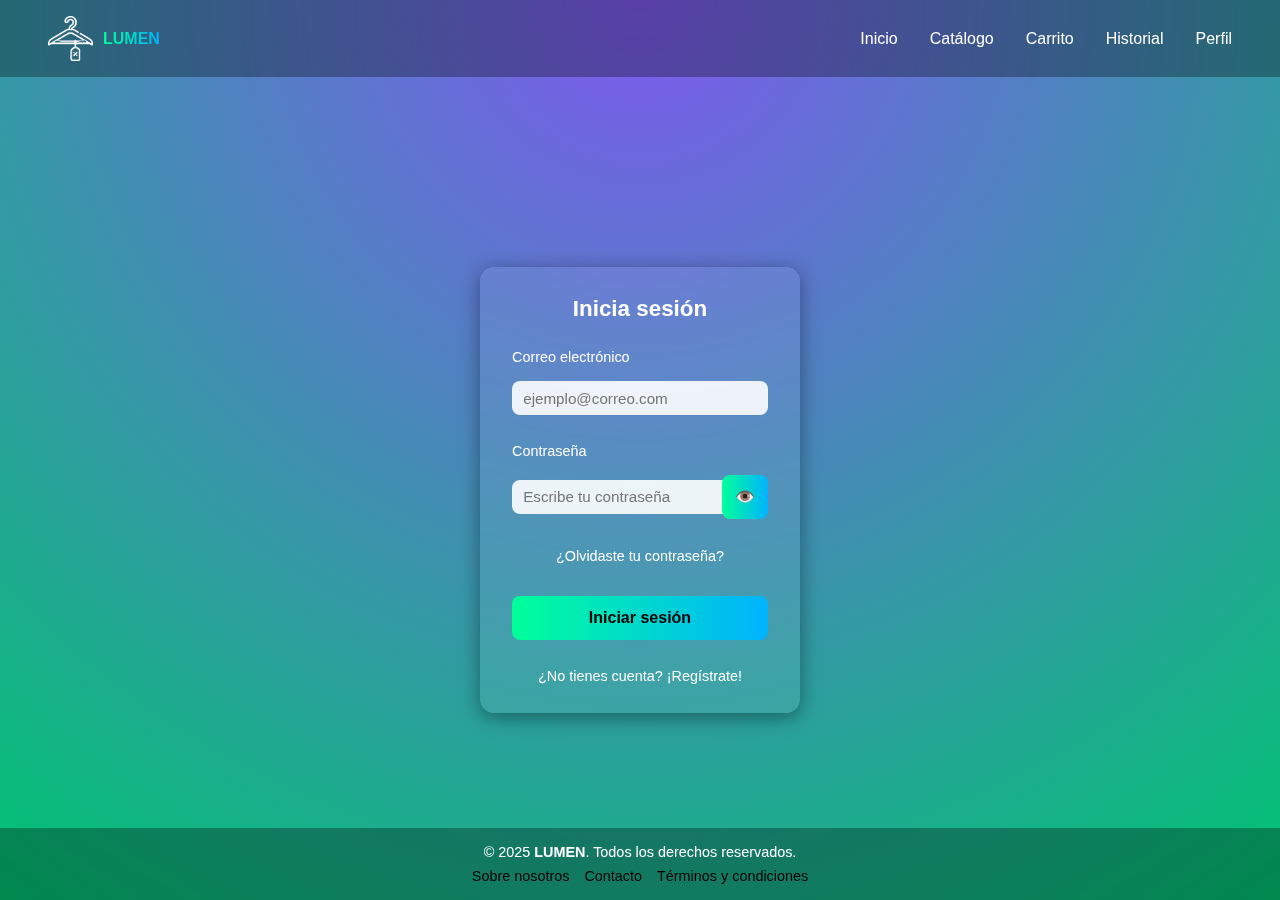
<file: index.html>
<!DOCTYPE html>
<html lang="es">
<head>
  <meta charset="UTF-8" />
  <meta name="viewport" content="width=device-width, initial-scale=1.0" />
  <title>LUMEN - Inicia Sesión</title>
  <link rel="stylesheet" href="./css/style.css" />
</head>
<body>
  <!-- ENCABEZADO -->
  <header class="hero">
    <nav class="navbar">
      <a href="index.html" class="logo">
        <img src="./img/logo.png" alt="Logo de Lumen" />
        <span>LUMEN</span>
      </a>
       <ul class="nav-links">
        <li><a href="index.html">Inicio</a></li>
        <li><a href="catalogo.html">Catálogo</a></li>
        <li><a href="carrito.html">Carrito</a></li>
        <li><a href="histCompra.html">Historial</a></li>
        <li><a href="perfil.html">Perfil</a></li>
      </ul>
    </nav>
  </header>

  <!-- CONTENIDO PRINCIPAL -->
  <main class="contenedor-registro">
    <section class="formulario-container">
      <h1 id="titulo-login">Inicia sesión</h1>
      <form class="formulario" id="formLogin" method="post" action="#">
        
        <label for="correo">Correo electrónico</label>
        <input type="email" id="correo" name="correo" placeholder="ejemplo@correo.com" required aria-label="Campo para correo electrónico" />

        <label for="password">Contraseña</label>
        <div class="password-field">
          <input type="password" id="password" name="password" placeholder="Escribe tu contraseña" required aria-label="Campo para contraseña" />
          <button type="button" class="toggle-pass" aria-label="Mostrar contraseña">👁️</button>
        </div>

        <a href="restpassword.html" class="link">¿Olvidaste tu contraseña?</a>

        <button type="submit" class="btn-iniciar">Iniciar sesión</button>
        <a href="registro.html" class="registro">¿No tienes cuenta? ¡Regístrate!</a>
      </form>
    </section>
  </main>

  <!-- PIE DE PÁGINA -->
   <footer>
    <p>© 2025 <strong>LUMEN</strong>. Todos los derechos reservados.</p>
   <section class="footer-info">
    <a href="">Sobre nosotros</a>
    <a href="">Contacto</a>
    <a href="">Términos y condiciones</a>
    </section>
  </footer>

  <script>
    // Toggle de visibilidad de la contraseña
    const togglePassBtn = document.querySelector('.toggle-pass');
    const passwordInput = document.getElementById('password');

    togglePassBtn.addEventListener('click', () => {
      const type = passwordInput.getAttribute('type') === 'password' ? 'text' : 'password';
      passwordInput.setAttribute('type', type);
      togglePassBtn.textContent = type === 'password' ? '👁️' : '🙈';
    });
  </script>
 
</body>
</html>
</file>
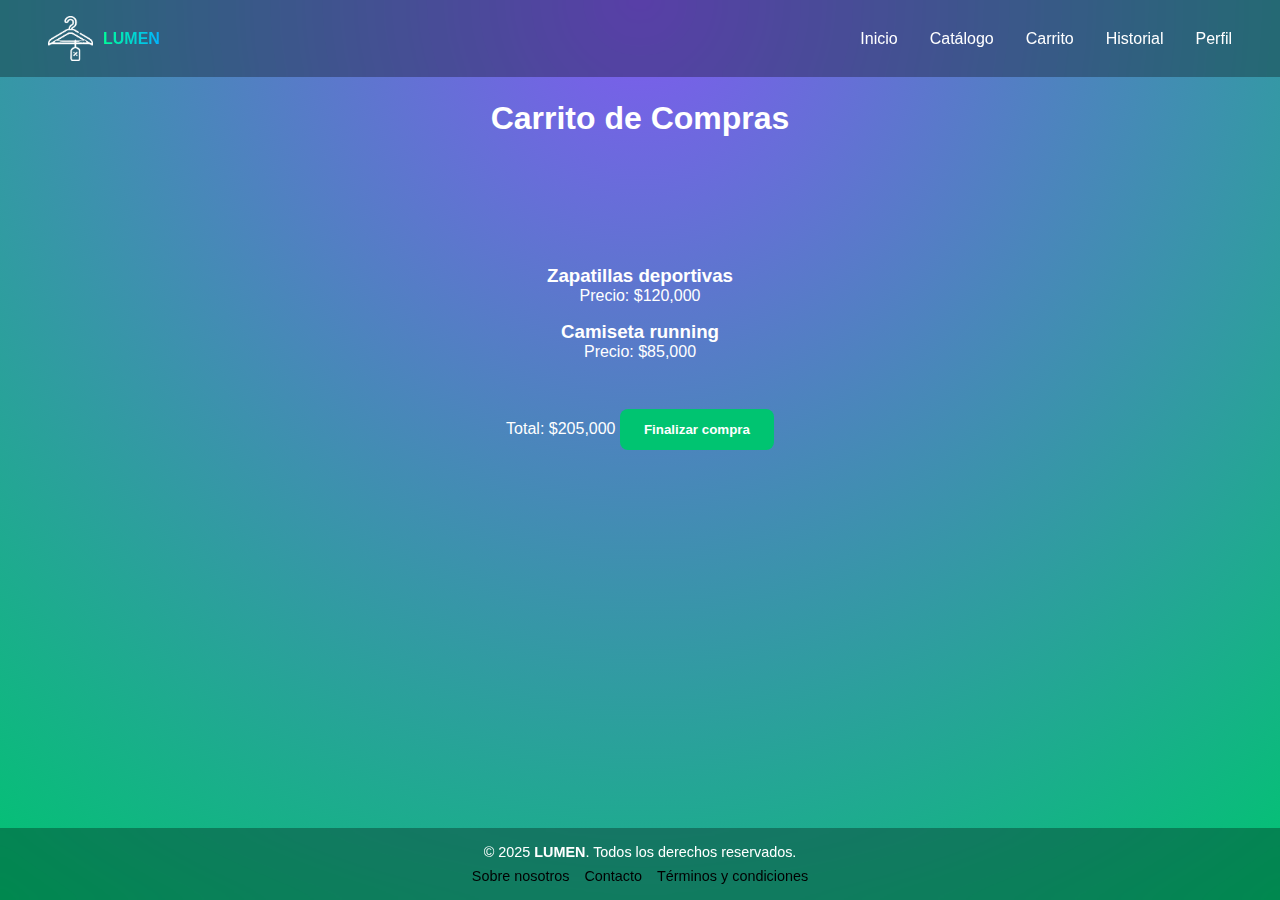
<file: carrito.html>
<!DOCTYPE html>
<html lang="es">
<head>
  <meta charset="UTF-8" />
  <meta name="viewport" content="width=device-width, initial-scale=1.0"/>
  <title>LUMEN - Carrito de Compras</title>
  <link rel="stylesheet" href="./css/style.css" />
</head>
<body>
  <header class="hero">
    <nav class="navbar">
      <div class="logo">
        <img src="./img/logo.png" alt="Logo de Lumen" />
        <span>LUMEN</span>
      </div>
       <ul class="nav-links">
        <li><a href="index.html">Inicio</a></li>
        <li><a href="catalogo.html">Catálogo</a></li>
        <li><a href="carrito.html">Carrito</a></li>
        <li><a href="histCompra.html">Historial</a></li>
        <li><a href="perfil.html">Perfil</a></li>
      </ul>
    </nav>
  </header>

  <main class="carrito-grid">
    <h1>Carrito de Compras</h1>

    <section id="contenedorCarrito" class="carrito-contenido" aria-live="polite">
      <p id="carritoVacio">Tu carrito está vacío</p>
      <!-- Aquí se insertan los productos dinámicamente -->
    </section>

    <section class="carrito-acciones">
      <span id="totalCarrito">Total: $0</span>
      <button id="btnFinalizar" class="btn-finalizar" aria-label="Finalizar compra">Finalizar compra</button>
    </section>
  </main>

   <footer>
    <p>© 2025 <strong>LUMEN</strong>. Todos los derechos reservados.</p>
   <section class="footer-info">
    <a href="">Sobre nosotros</a>
    <a href="">Contacto</a>
    <a href="">Términos y condiciones</a>
    </section>
  </footer>

  <script>
    document.getElementById('btnFinalizar').addEventListener('click', function() {
      alert('¡Gracias por tu compra!'); 
      // Aquí podrías agregar lógica para procesar la compra
    });

    function actualizarTotal(total) {
      document.getElementById('totalCarrito').textContent = `Total: $${total}`;
    }

  const contenedorCarrito = document.getElementById('contenedorCarrito');
  const totalCarrito = document.getElementById('totalCarrito');
  const btnFinalizar = document.getElementById('btnFinalizar');

  // Ejemplo: productos simulados
  const carrito = [
    { nombre: 'Zapatillas deportivas', precio: 120000 },
    { nombre: 'Camiseta running', precio: 85000 }
  ];

  // Mostrar los productos
  if (carrito.length > 0) {
    document.getElementById('carritoVacio').style.display = 'none';
    carrito.forEach(item => {
      const producto = document.createElement('div');
      producto.classList.add('producto-carrito');
      producto.innerHTML = `
        <h3>${item.nombre}</h3>
        <p>Precio: $${item.precio.toLocaleString()}</p>
      `;
      contenedorCarrito.appendChild(producto);
    });

    // Calcular total
    const total = carrito.reduce((acc, prod) => acc + prod.precio, 0);
    actualizarTotal(total);
  }

  // Evento de finalizar compra
  btnFinalizar.addEventListener('click', () => {
    alert('¡Gracias por tu compra!');
    contenedorCarrito.innerHTML = '<p id="carritoVacio">Tu carrito está vacío</p>';
    actualizarTotal(0);
  });

  // Actualiza el total en pantalla
  function actualizarTotal(total) {
    totalCarrito.textContent = `Total: $${total.toLocaleString()}`;
  }

  </script>
</body>
</html>
</file>
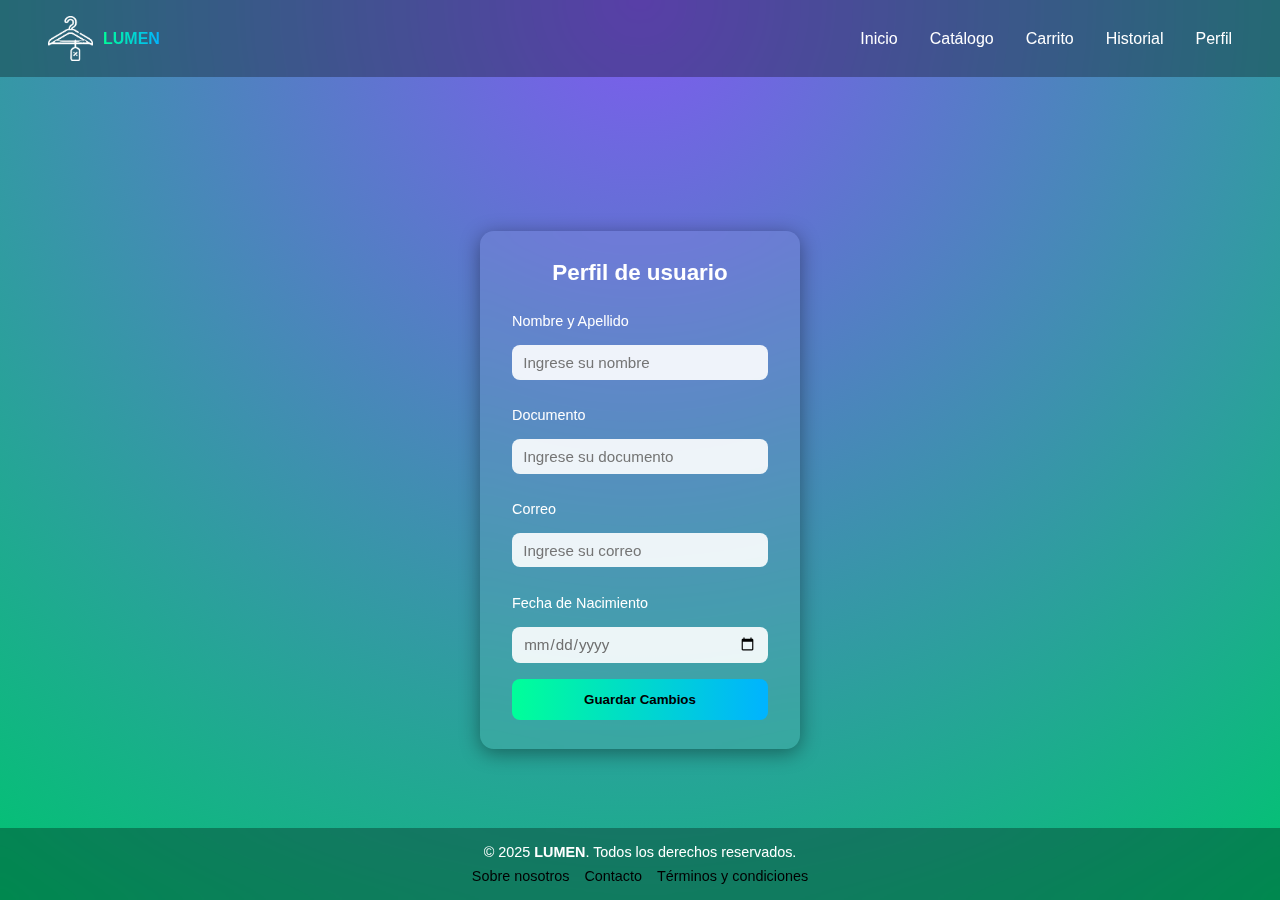
<file: perfil.html>
<!DOCTYPE html>
<html lang="es">
<head>
  <meta charset="UTF-8" />
  <meta name="viewport" content="width=device-width, initial-scale=1.0" />
  <title>LUMEN - Inicia Sesión</title>
  <link rel="stylesheet" href="./css/style.css" />
</head>
<body>
  <!-- ENCABEZADO -->
  <header class="hero">
    <nav class="navbar">
      <a href="index.html" class="logo">
        <img src="./img/logo.png" alt="Logo de Lumen" />
        <span>LUMEN</span>
      </a>
      <ul class="nav-links">
        <li><a href="index.html">Inicio</a></li>
        <li><a href="catalogo.html">Catálogo</a></li>
        <li><a href="carrito.html">Carrito</a></li>
        <li><a href="histCompra.html">Historial</a></li>
        <li><a href="perfil.html">Perfil</a></li>
      </ul>
    </nav>
  </header>

  <!-- CONTENIDO PRINCIPAL -->
  <main class="contenedor-registro">
    <section class="formulario-container">
      <h1 id="titulo-login">Perfil de usuario</h1>
        <form id="formLogin" class="formulario">
            <label for="nombre">Nombre y Apellido</label>
            <input type="text" id="nombre" placeholder="Ingrese su nombre" />
    
            <label for="documento">Documento</label>
            <input type="text" id="documento" placeholder="Ingrese su documento" />
    
            <label for="correo">Correo</label>
            <input type="email" id="correo" placeholder="Ingrese su correo" />
    
            <label for="fecha">Fecha de Nacimiento</label>
            <input type="date" id="fecha" />
    
            <button type="submit" class="btn-guardar">Guardar Cambios</button>
    </section>
  </main>

  <!-- PIE DE PÁGINA -->
  <footer>
    <p>© 2025 <strong>LUMEN</strong>. Todos los derechos reservados.</p>
   <section class="footer-info">
    <a href="">Sobre nosotros</a>
    <a href="">Contacto</a>
    <a href="">Términos y condiciones</a>
    </section>
  </footer>
  <script>
    const formLogin = document.getElementById('formLogin');

    // Cargar datos del usuario al cargar la página
    window.addEventListener('load', () => {
      const usuario = JSON.parse(localStorage.getItem('usuario'));
      if (usuario) {
        document.getElementById('nombre').value = usuario.nombre || '';
        document.getElementById('documento').value = usuario.documento || '';
        document.getElementById('correo').value = usuario.correo || '';
        document.getElementById('fecha').value = usuario.fecha || '';
      }
    });

    // Guardar cambios al enviar el formulario
    formLogin.addEventListener('submit', (e) => {
      e.preventDefault();
      const usuario = {
        nombre: document.getElementById('nombre').value,
        documento: document.getElementById('documento').value,
        correo: document.getElementById('correo').value,
        fecha: document.getElementById('fecha').value,
      };
      localStorage.setItem('usuario', JSON.stringify(usuario));
      alert('¡Cambios guardados exitosamente!');
    });
  </script>
 
</body>
</html>
</file>
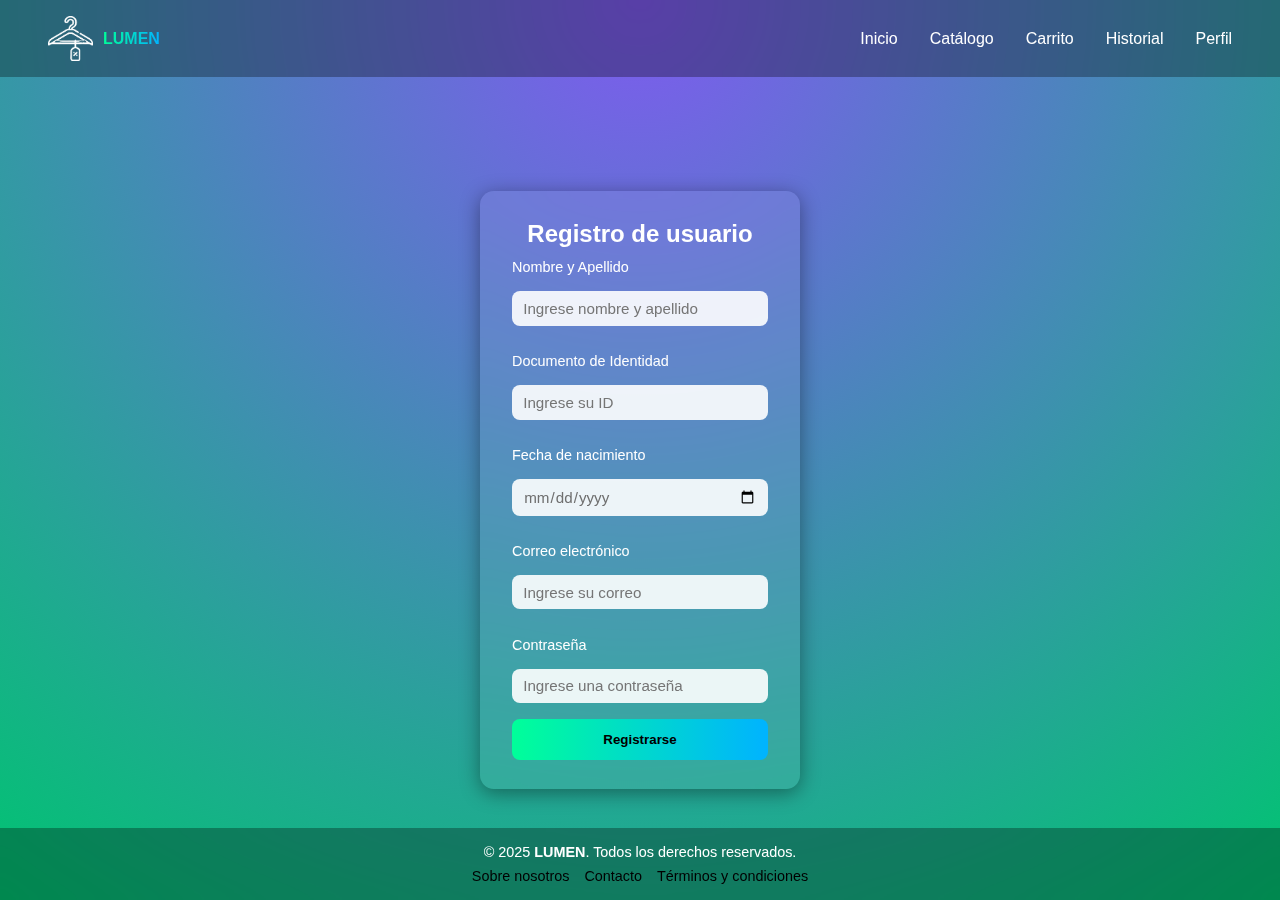
<file: registro.html>
<!DOCTYPE html>
<html lang="es">
<head>
  <meta charset="UTF-8" />
  <meta name="viewport" content="width=device-width, initial-scale=1.0" />
  <title>Registro - LUMEN</title>
  <link rel="stylesheet" href="./css/style.css" />
</head>
<body>

  <!-- ENCABEZADO -->
  <header class="hero">
    <nav class="navbar">
      <div class="logo">
        <img src="./img/logo.png" alt="logo-lumen">
        <span>LUMEN</span>
      </div>
       <ul class="nav-links">
        <li><a href="index.html">Inicio</a></li>
        <li><a href="catalogo.html">Catálogo</a></li>
        <li><a href="carrito.html">Carrito</a></li>
        <li><a href="histCompra.html">Historial</a></li>
        <li><a href="perfil.html">Perfil</a></li>
      </ul>
    </nav>
  </header>

  <!-- FORMULARIO DE REGISTRO -->
  <main class="contenedor-registro">
    <section class="formulario-container">
      <h2>Registro de usuario</h2>

      <form class="formulario" id="formRegistro">
        <label for="nombre">Nombre y Apellido</label>
        <input type="text" id="nombre" placeholder="Ingrese nombre y apellido" required />

        <label for="documento">Documento de Identidad</label>
        <input type="text" id="documento" placeholder="Ingrese su ID" pattern="[0-9]{6,12}" title="Ingrese solo números (mínimo 6 dígitos)" required />

        <label for="fecha">Fecha de nacimiento</label>
        <input type="date" id="fecha" required />

        <label for="correo">Correo electrónico</label>
        <input type="email" id="correo" placeholder="Ingrese su correo" required />

        <label for="password">Contraseña</label>
        <input type="password" id="password" placeholder="Ingrese una contraseña" minlength="6" required />

        <button type="submit" class="btn-registrarse">Registrarse</button>
      </form>
    </section>
  </main>

    <!-- PIE DE PÁGINA -->
   <footer>
    <p>© 2025 <strong>LUMEN</strong>. Todos los derechos reservados.</p>
   <section class="footer-info">
    <a href="">Sobre nosotros</a>
    <a href="">Contacto</a>
    <a href="">Términos y condiciones</a>
    </section>
  </footer>

  <script>
  // Validación y mensaje simulado de registro
  document.getElementById('formRegistro').addEventListener('submit', function(e) {
    e.preventDefault();

    const nombre = document.getElementById('nombre').value;
    const documento = document.getElementById('documento').value;
    const fecha = document.getElementById('fecha').value;
    const correo = document.getElementById('correo').value;
    const password = document.getElementById('password').value;

    if (nombre && documento && fecha && correo && password) {
      alert('Registro exitoso. ¡Bienvenido a LUMEN, ' + nombre + '!');
    } else {
      alert('Por favor, complete todos los campos antes de registrarse.');
    }
  });
</script>


</body>
</html>
</file>
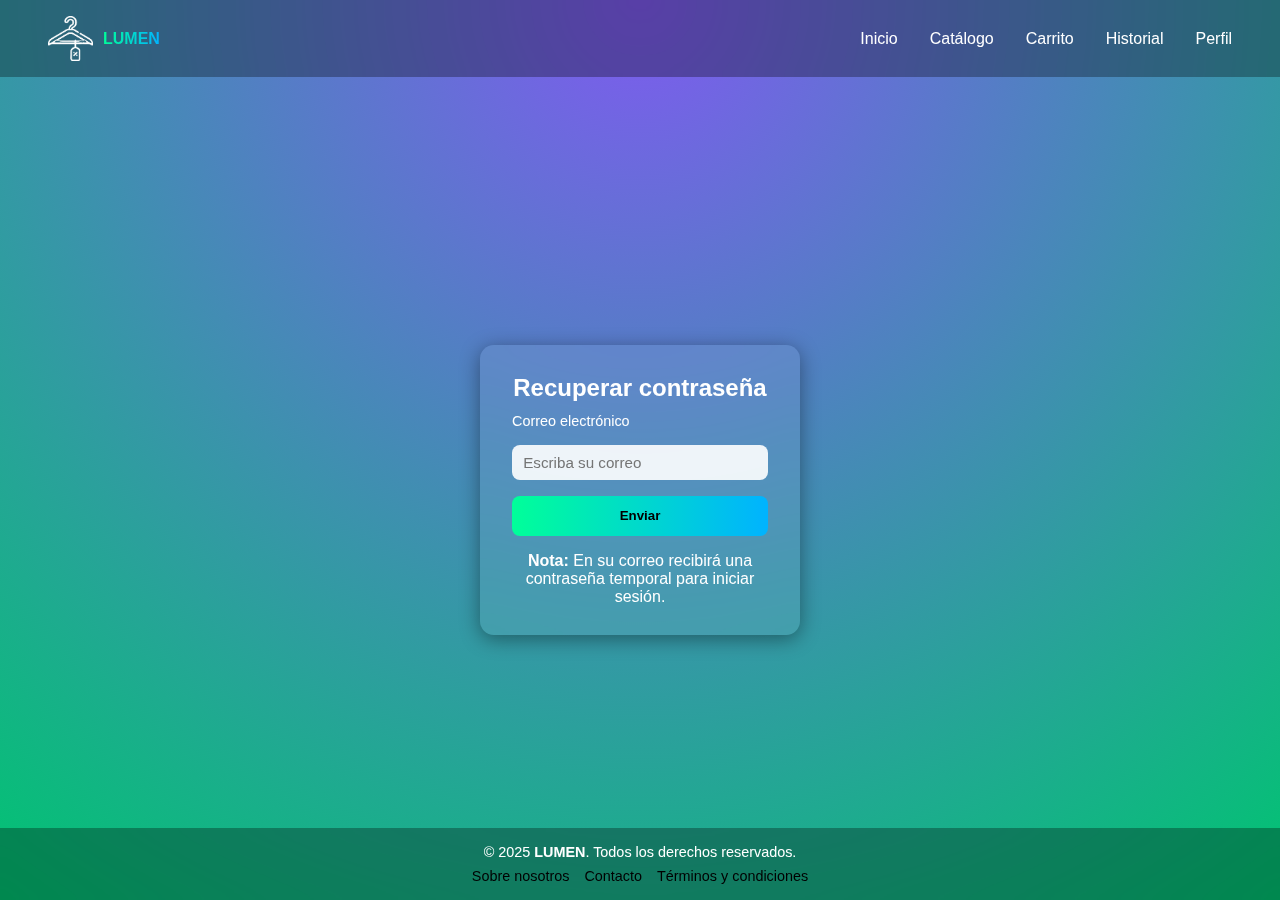
<file: restpassword.html>
<!DOCTYPE html>
<html lang="es">
<head>
  <meta charset="UTF-8" />
  <meta name="viewport" content="width=device-width, initial-scale=1.0" />
  <title>Recuperar Contraseña - LUMEN</title>
  <link rel="stylesheet" href="./css/style.css" />
</head>
<body>

  <!-- ENCABEZADO -->
  <header class="hero">
    <nav class="navbar">
      <div class="logo">
        <img src="./img/logo.png" alt="Logo de LUMEN">
        <span>LUMEN</span>
      </div>
       <ul class="nav-links">
        <li><a href="index.html">Inicio</a></li>
        <li><a href="catalogo.html">Catálogo</a></li>
        <li><a href="carrito.html">Carrito</a></li>
        <li><a href="histCompra.html">Historial</a></li>
        <li><a href="perfil.html">Perfil</a></li>
      </ul>
    </nav>
  </header>

  <!-- FORMULARIO DE RECUPERACIÓN -->
  <main class="contenedor-recuperar">
    <section class="formulario-container">
      <h2>Recuperar contraseña</h2>

      <form class="formulario" id="formRecuperar">
        <label for="correo">Correo electrónico</label>
        <input 
          type="email" 
          id="correo" 
          placeholder="Escriba su correo" 
          required
        />

        <button type="submit" class="btn-recuperar">Enviar</button>

        <p class="nota">
          <strong>Nota:</strong> En su correo recibirá una contraseña temporal para iniciar sesión.
        </p>
      </form>
    </section>
  </main>

   <footer>
    <p>© 2025 <strong>LUMEN</strong>. Todos los derechos reservados.</p>
   <section class="footer-info">
    <a href="">Sobre nosotros</a>
    <a href="">Contacto</a>
    <a href="">Términos y condiciones</a>
    </section>
  </footer>

  <script>
    // Validación y mensaje simulado de envío
    document.getElementById('formRecuperar').addEventListener('submit', function(e) {
      e.preventDefault();
      const correo = document.getElementById('correo').value;
      if (correo) {
        alert(`✅ Se ha enviado una contraseña temporal a: ${correo}`);
        this.reset();
      } else {
        alert('Por favor, ingrese su correo electrónico.');
      }
    });
  </script>

</body>
</html>
</file>
<file: css/style.css>
/* === RESETEO GENERAL === */
* {
  margin: 0;
  padding: 0;
  box-sizing: border-box;
  font-family: 'Poppins', sans-serif;
}

body {
  background: radial-gradient(circle at top, #7f5af0, #00c471);
  color: #fff;
  min-height: 100vh;
  overflow-x: hidden;
}

/* === NAVBAR === */
.navbar {
  position: fixed;
  top: 0; left: 0; right: 0;
  padding: 1rem 3rem;
  background: rgba(0,0,0,0.3);
  backdrop-filter: blur(8px);
  display: flex;
  justify-content: space-between;
  align-items: center;
  z-index: 100;
}

.navbar .logo {
  display: flex;
  align-items: center;
  gap: 10px;
}

.navbar .logo img {
  width: 45px;
}

.navbar .logo span {
  font-weight: bold;
  background: linear-gradient(90deg, #00ff99, #00b3ff);
  background-clip: text;
  -webkit-background-clip: text;
  color: transparent;
  -webkit-text-fill-color: transparent;
}

.navbar ul {
  display: flex;
  list-style: none;
  gap: 2rem;
}

.navbar a {
  color: #fff;
  text-decoration: none;
  font-weight: 500;
  transition: color 0.3s ease;
}

.navbar a:hover {
  color: #00ff99;
}

/* === FORMULARIOS (Registro, Recuperar) === */
h1 {
  padding-top: auto;
}
.contenedor-registro,
.contenedor-recuperar {
  display: flex;
  justify-content: center;
  align-items: center;
  min-height: 100vh;
  padding-top: 80px;
}

.formulario-container {
  background: rgba(255,255,255,0.08);
  padding: 2rem 3rem;
  border-radius: 1rem;
  box-shadow: 0 4px 20px rgba(0,0,0,0.3);
  max-width: 400px;
  width: 100%;
  color: #fff;
}

.formulario {
  display: flex;
  flex-direction: column;
  gap: 1rem;
}

.formulario input {
  padding: 0.8rem;
  border-radius: 8px;
  border: 1px solid #444;
  background: rgba(255,255,255,0.1);
  color: rgb(0, 0, 0);
}

.formulario input:focus {
  border-color: #00ff99;
  outline: none;
}

.formulario button {
  background: linear-gradient(90deg, #00ff99, #00b3ff);
  border: none;
  border-radius: 8px;
  padding: 0.8rem;
  color: #000;
  font-weight: bold;
  cursor: pointer;
  transition: transform 0.2s ease;
}

.formulario button:hover {
  transform: scale(1.03);
}

#fecha {
  color: #6f6f6f;
}

/* === CATÁLOGO === */
.busqueda-filtros {
  margin: 8rem 2rem 1rem;
  display: block;
  justify-content: space-between;
  align-items: center;
  gap: 1rem;
}

.titulo-catalogo {
  font-size: 1.5rem;
  font-weight: bold;
  margin-bottom: 1rem;
  text-align: center;
}

.filtros {
  display: flex;
  gap: 1rem;
}

#busqueda, #filtroCategoria {
  padding: 0.6rem 1rem;
  border-radius: 8px;
  border: 1px solid #444;
  background: rgba(255,255,255,0.1);
  color: #fff;
}

.valor {
  background-color: #222;
  color: #fff;
}

select#filtroCategoria {
  background-repeat: no-repeat;
  background-position: right 10px center;
  background-size: 10px;
  padding-right: 2rem;
}
#busqueda::placeholder {
  color: #ccc;
}
#busqueda:focus, #filtroCategoria:focus {
  border-color: #00ff99;
  outline: none;
}

.galeria {
  margin: 3rem 2rem 2rem;
  display: grid;
  grid-template-columns: repeat(auto-fit, minmax(160px, 1fr));
  gap: 2rem;
}

.producto {
  background: #fff;
  box-shadow: #007bff 0px 4px 15px -5px;
  color: #000;
  border-radius: 10px;
  padding: 1rem;
  display: flex;
  flex-direction: column;
  align-items: center;
  transition: transform 0.3s ease, box-shadow 0.3s ease;
}

.producto:hover {
  transform: translateY(-5px);
  box-shadow: 0 5px 15px rgba(0,0,0,0.2);
}

.producto img {
  width: 80px;
  height: 80px;
  margin-bottom: 1rem;
}

.btn-carrito {
  background: #7f5af0;
  color: white;
  border: none;
  border-radius: 6px;
  padding: 0.6rem 1.2rem;
  cursor: pointer;
  transition: background 0.3s ease;
}

.btn-carrito:hover {
  background: #5a3bd4;
}

/* === CARRITO === */

.carrito-contenido {
  margin: 8rem auto 3rem;
  max-width: 900px;
  display: flex;
  flex-direction: column;
  gap: 1rem;
}

.carrito-grid {
  padding: 100px;
  text-align: center;
  
}

.item-carrito {
  background: #fff;
  color: #000;
  display: grid;
  grid-template-columns: 80px 1fr 100px auto;
  align-items: center;
  gap: 1rem;
  border-radius: 10px;
  padding: 1rem;
  box-shadow: 0 2px 10px rgba(0,0,0,0.1);
}

.item-carrito img {
  width: 60px;
  border-radius: 8px;
}

.btn-finalizar {
  background: #00c471;
  color: white;
  border: none;
  padding: 0.8rem 1.5rem;
  border-radius: 8px;
  font-weight: bold;
  cursor: pointer;
  transition: background 0.3s ease;
}

.btn-finalizar:hover {
  background: #00a05c;
}

footer {
  text-align: center;
  padding: 1rem;
  background: rgba(0,0,0,0.3);
  backdrop-filter: blur(8px);
  position: fixed;
  bottom: 0; left: 0; right: 0;
  color: #fff;
  font-size: 0.9rem;
}

/* === RESPONSIVE === */
@media (max-width: 768px) {
  .navbar {
    flex-direction: column;
    padding: 1rem;
  }

  .navbar ul {
    gap: 1rem;
  }

  .formulario-container {
    padding: 1.5rem;
  }

  .galeria {
    grid-template-columns: repeat(auto-fit, minmax(120px, 1fr));
  }
}

/* ==== LOGIN PAGE ==== */

.main-login {
  min-height: 100vh;
  display: flex;
  align-items: center;
  justify-content: center;
  background: linear-gradient(135deg, #0f172a, #1e293b);
  padding: 1.5rem;
  color: #fff;
}

.formulario-container {
  background-color: rgba(255, 255, 255, 0.07);
  backdrop-filter: blur(12px);
  padding: 1.8rem 2rem;
  border-radius: 14px;
  box-shadow: 0 4px 20px rgba(0, 0, 0, 0.4);
  width: 100%;
  max-width: 320px; /* ← antes era 400px */
  text-align: center;
}

.formulario-container h1 {
  font-size: 1.4rem;
  margin-bottom: 1rem;
  color: #fff;
}

.formulario label {
  display: block;
  font-size: 0.9rem;
  margin-top: 0.7rem;
  text-align: left;
}

.formulario input {
  width: 100%;
  padding: 0.55rem 0.7rem;
  border: none;
  border-radius: 8px;
  background: rgba(255, 255, 255, 0.9);
  font-size: 0.95rem;
}

.password-field {
  display: flex;
  align-items: center;
}

.password-field input {
  flex: 1;
}

.toggle-pass {
  background: none;
  border: none;
  font-size: 1rem;
  margin-left: -30px;
  cursor: pointer;
  color: #555;
}

.toggle-pass:hover {
  color: #007bff;
}

.link,
.registro {
  display: block;
  margin-top: 0.8rem;
  font-size: 0.9rem;
  color: #ffffff;
  text-decoration: none;
}

.link:hover,
.registro:hover {
  text-decoration: underline;
  color: #00ff99;
}
.btn-iniciar {
  width: 100%;
  margin-top: 1rem;
  background: linear-gradient(135deg, #007bff, #00ccff);
  color: white;
  border: none;
  padding: 0.7rem;
  font-size: 1rem;
  border-radius: 8px;
  cursor: pointer;
  transition: 0.3s;
}

.btn-detalles {
  background: linear-gradient(135deg, #007bff, #00ccff);
  color: white;
  border: none;
  padding: 0.5rem 1rem;
  font-size: 0.9rem;
  border-radius: 6px;
  cursor: pointer;
  transition: 0.3s;
}

.btn-detalles:hover {
  transform: translateY(-2px);
  box-shadow: 0 4px 10px rgba(0, 123, 255, 0.4);
}

.btn-iniciar:hover {
  transform: translateY(-2px);
  box-shadow: 0 4px 10px rgba(0, 123, 255, 0.4);
}

.footer-info {
  margin-top: 8px;
  font-size: 0.90rem;
  color: #000000;
  display: flex;
  justify-content: center;
  gap: 15px;

}

.footer-info a {
  color: #000000;
  text-decoration: none;
}

.footer-info a:hover {
  text-decoration: underline;
  color: #00ff99;
}

/* ==== RESPONSIVE ==== */
@media (max-width: 400px) {
  .formulario-container {
    max-width: 90%;
    padding: 1.2rem;
  }

  .navbar ul {
    flex-direction: column;
    gap: 8px;
  }
}
</file>
